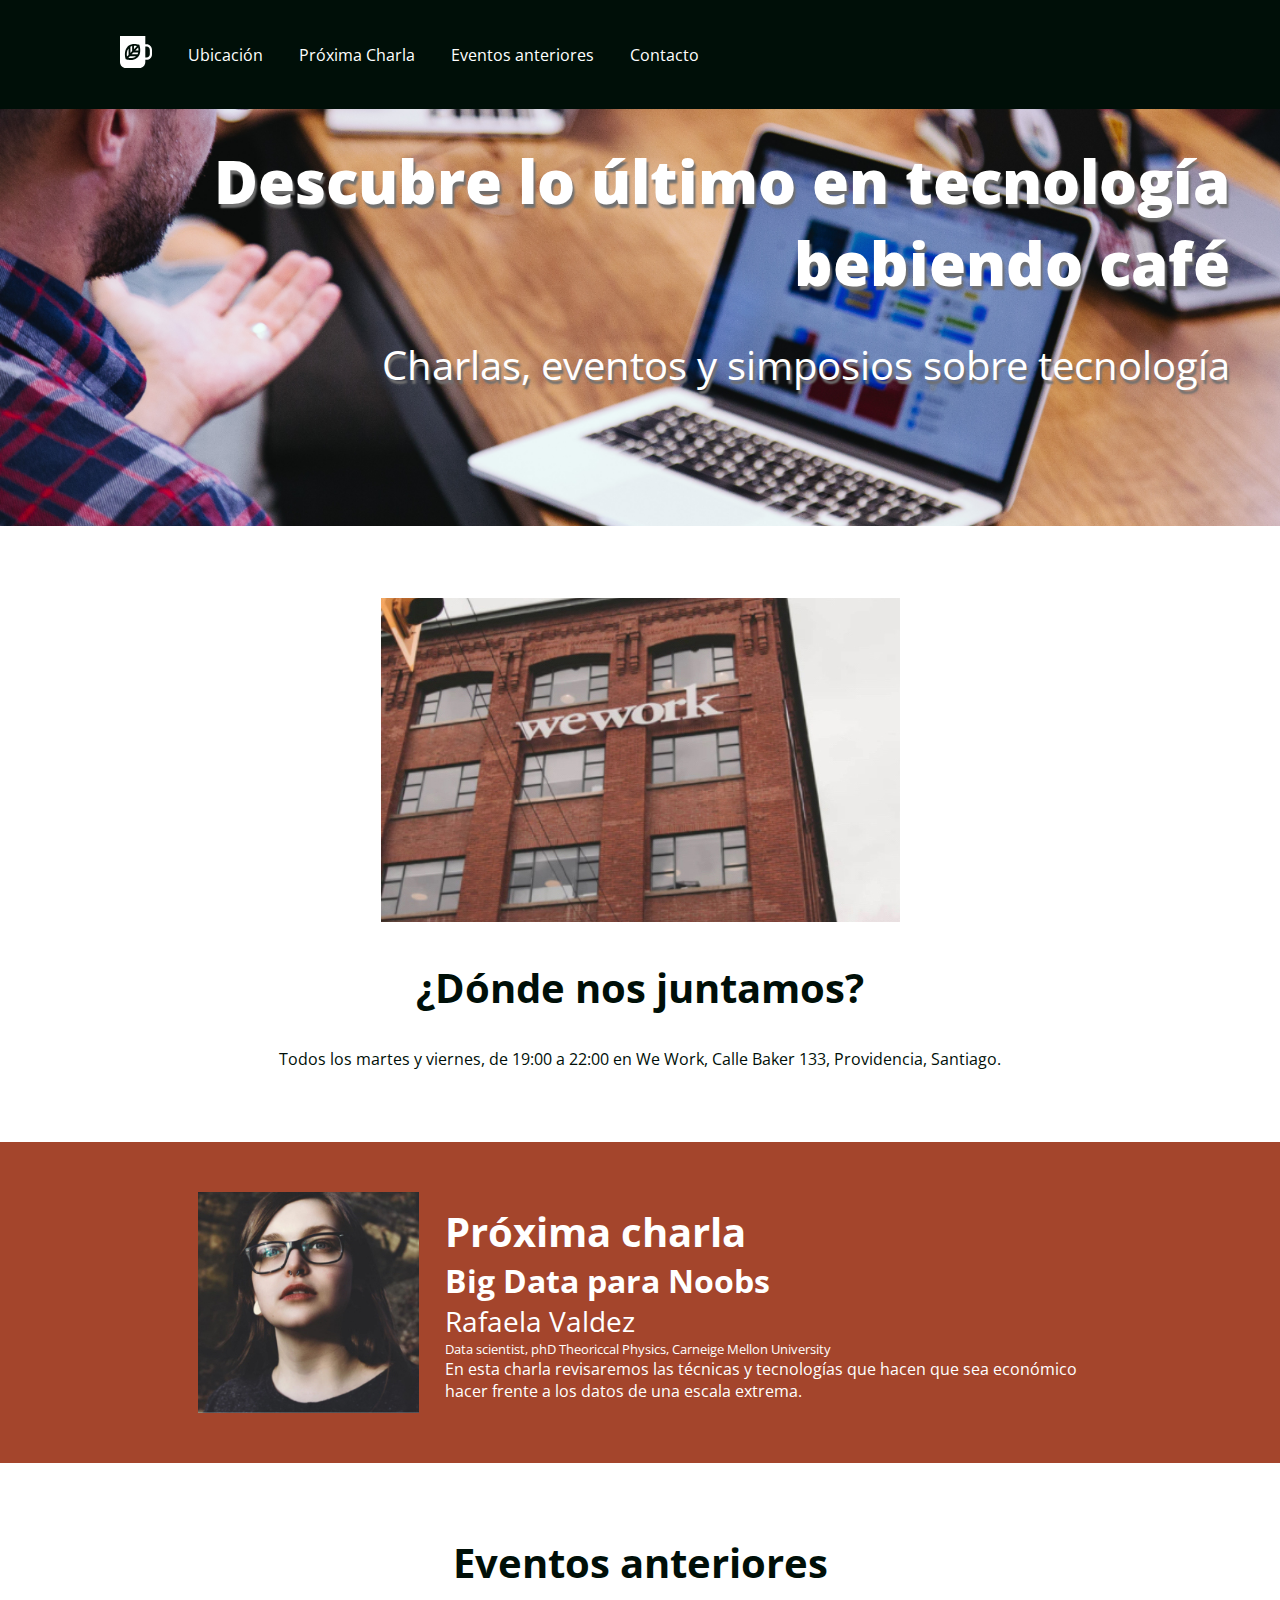
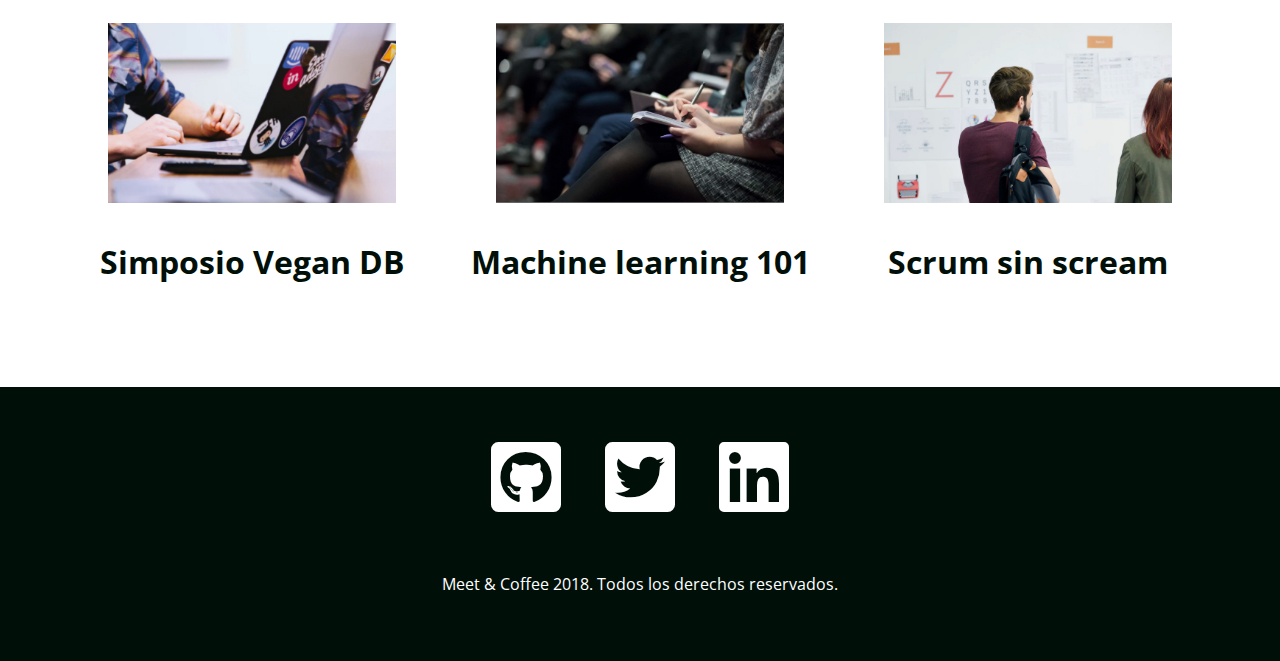
<file: index.html>
<!DOCTYPE html>
<html lang="es" dir="ltr">
  <head>
    <meta charset="utf-8">
    <title> Meet & Coffee </title>
    <link rel="<shortcut icon" type="image/png" href="./assets/img/favicon.png"/>
    <meta name="author" content="Bárbara Francia Pérez">
    <meta name="description" content="Comparte tus conocimientos tomando café">
    <meta name="keywords" content="charlas, eventos, simposios, tecnología, co-work">
    <link rel="preconnect" href="https://fonts.gstatic.com">
    <link href="https://fonts.googleapis.com/css2?family=Open+Sans:wght@400;700;800&display=swap" rel="stylesheet">
    <!-- <link rel="stylesheet" href="https://use.fontawesome.com/relases/v5.6.3/css/all.css" integrity="sha384-UHR"> -->
    <link rel="stylesheet" href="https://cdnjs.cloudflare.com/ajax/libs/font-awesome/5.15.3/css/all.min.css">
    <link rel="stylesheet" href="assets/css/style.css">
  </head>
  <body>
    <nav class="oscuro">
      <ul>
        <li class="icono"><a href="#inicio">
          <svg xmlns="http://www.w3.org/2000/svg" viewbox="0 0 44 44"><path d="M11.8 26l-2.2 2.3c-.5-2.9-.7-7.5 2.2-11.2V26zm-.4 4.1c2.7.5 7.2.7 10.6-2.3h-8.5l-2.1 2.3zm5.3-16.2c-.8.2-1.7.5-2.4.9v8.5l2.4-2.6v-6.8zm2.5-.3v4.6l4-4.2c-1.1-.3-2.5-.5-4-.4zM16 25.2h8.1c.4-.8.7-1.7.9-2.6h-6.6L16 25.2zm28-6.1V25c0 4.3-3.3 7.8-7.4 7.8h-1.8v2.9c0 4.6-3.6 8.3-7.9 8.3h-19C3.6 44 0 40.3 0 35.7V0h34.8v11.4h1.8c4.1 0 7.4 3.5 7.4 7.7zm-16.2.9c.1-2.6-.4-5-.8-6.4-.2-.9-.4-1.4-.4-1.4s-.5-.2-1.4-.4c-1.4-.4-3.6-.9-6.1-.8-.8 0-1.7.1-2.5.3-.8.2-1.6.4-2.4.7-.9.4-1.7.8-2.5 1.5-.6.5-1.1 1-1.6 1.6-4.5 5.4-3.4 12.5-2.6 15.5.2.9.4 1.4.4 1.4s.5.2 1.4.4c2.8.8 9.6 2 14.7-2.7.6-.5 1.1-1.1 1.5-1.7.6-.8 1-1.7 1.4-2.6.3-.8.5-1.7.7-2.6.1-1.1.2-1.9.2-2.8zm13.2-.9c0-2.6-2-4.6-4.4-4.6h-1.8v15.1h1.8c2.4 0 4.4-2.1 4.4-4.6v-5.9zM21 20h4.4c0-1.6-.1-3-.4-4.2L21 20z"/></svg>
        </a></li>
        <li><a href="#ubicacion">Ubicación</a></li>
        <li><a href="#proxima-charla">Próxima Charla</a> </li>
        <li><a href="#eventos">Eventos anteriores</a></li>
        <li><a href="#contacto">Contacto</a></li>
      </ul>
    </nav>

  <header id="inicio" class="hero-section">
    <h1>Descubre lo último en tecnología bebiendo café</h1>
    <h2 class="subtitulo">Charlas, eventos y simposios sobre tecnología</h2>
  </header>

  <section id="ubicacion">
    <img src="assets/img/we-work.jpg" alt="We Work location">
    <h2>¿Dónde nos juntamos?</h2>
    <p>Todos los martes y viernes, de 19:00 a 22:00 en We Work, Calle Baker
    133, Providencia, Santiago.</p>
  </section>

  <section id="proxima-charla" class="sweet-brown">
    <div class="centrado">
      <img src="assets/img/speaker.jpg" alt="Speaker" class="charla-speaker">

      <div class="charla-texto">
        <h2>Próxima charla</h2>
        <h3>Big Data para Noobs</h3>
        <h4>Rafaela Valdez</h4>
        <h5>Data scientist, phD Theoriccal Physics, Carneige Mellon
      University</h5>
        <p>En esta charla revisaremos las técnicas y tecnologías que hacen que
      sea económico hacer frente a los datos de una escala extrema.</p>
      </div>
    </div>
  </section>

  <section id="eventos">
    <h2>Eventos anteriores</h2>

    <article class="evento">
      <a href="evento01.html">
      <img src="assets/img/simposio-vegan.jpg" alt="Simposio Vegan">
      </a>
      <h3>Simposio Vegan DB</h3>
    </article>

    <article class="evento">
      <img src="assets/img/machine-learning.jpg" alt="Machine learning">
      <h3>Machine learning 101</h3>
    </article>

      <article class="evento">
        <img src="assets/img/scrum-sin-scream.jpg" alt="scrum sin scream">
        <h3>Scrum sin scream</h3>
      </article>

  </section>

  <footer id="contacto" class="oscuro">
    <a href="https://github.com/">
      <i class="fab fa-github-square fa-5x"></i>
    </a>
    <a href="https://twitter.com/?lang=es">
      <i class="fab fa-twitter-square fa-5x"></i>
    </a>
    <a href="https://cl.linkedin.com/">
      <i class="fab fa-linkedin fa-5x"></i>
    </a>
   <p>Meet & Coffee 2018. Todos los derechos reservados.</p>
   </footer>
  </body>
</html>
</file>
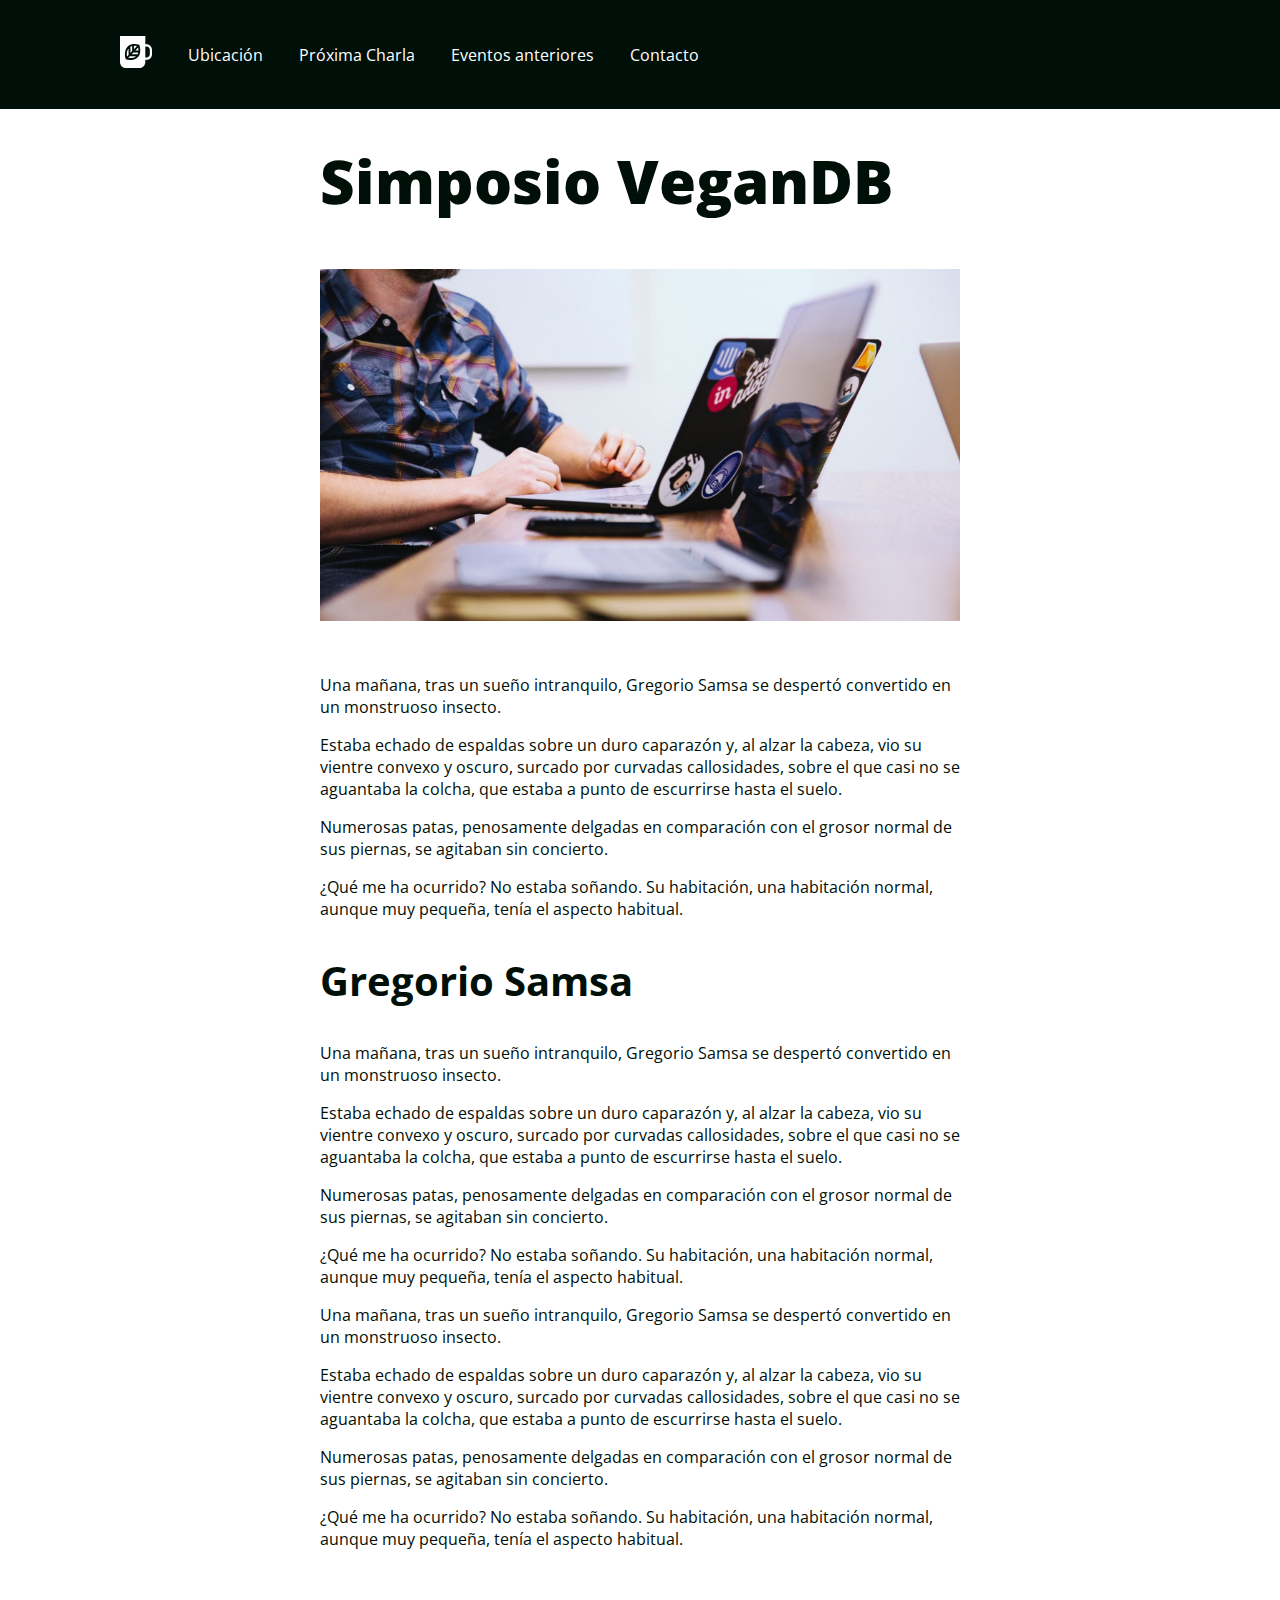
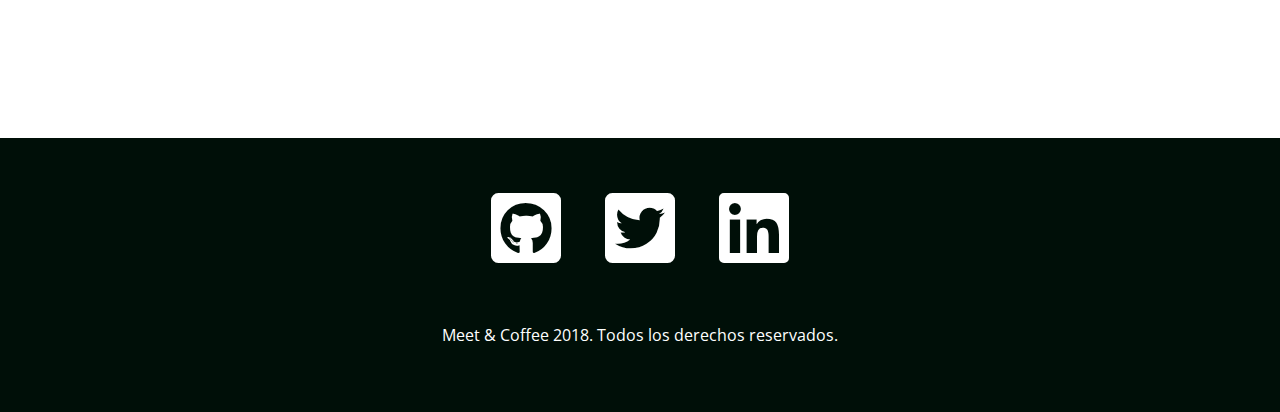
<file: evento01.html>
<!DOCTYPE html>
<html lang="es" dir="ltr">
  <head>
    <meta charset="utf-8">
    <title> Meet & Coffee </title>
    <link rel="<shortcut icon" type="image/png" href="./assets/img/favicon.png"/>
    <meta name="author" content="Bárbara Francia Pérez">
    <meta name="description" content="Comparte tus conocimientos tomando café">
    <meta name="keywords" content="charlas, eventos, simposios, tecnología, co-work">
    <link rel="preconnect" href="https://fonts.gstatic.com">
    <link href="https://fonts.googleapis.com/css2?family=Open+Sans:wght@400;700;800&display=swap" rel="stylesheet">
    <!-- <link rel="stylesheet" href="https://use.fontawesome.com/relases/v5.6.3/css/all.css" integrity="sha384-UHR"> -->
    <link rel="stylesheet" href="https://cdnjs.cloudflare.com/ajax/libs/font-awesome/5.15.3/css/all.min.css">
    <link rel="stylesheet" href="assets/css/style.css">
  </head>
  <body>
    <nav class="oscuro">
      <ul>
        <li class="icono"><a href="#inicio">
          <svg xmlns="http://www.w3.org/2000/svg" viewbox="0 0 44 44"><path d="M11.8 26l-2.2 2.3c-.5-2.9-.7-7.5 2.2-11.2V26zm-.4 4.1c2.7.5 7.2.7 10.6-2.3h-8.5l-2.1 2.3zm5.3-16.2c-.8.2-1.7.5-2.4.9v8.5l2.4-2.6v-6.8zm2.5-.3v4.6l4-4.2c-1.1-.3-2.5-.5-4-.4zM16 25.2h8.1c.4-.8.7-1.7.9-2.6h-6.6L16 25.2zm28-6.1V25c0 4.3-3.3 7.8-7.4 7.8h-1.8v2.9c0 4.6-3.6 8.3-7.9 8.3h-19C3.6 44 0 40.3 0 35.7V0h34.8v11.4h1.8c4.1 0 7.4 3.5 7.4 7.7zm-16.2.9c.1-2.6-.4-5-.8-6.4-.2-.9-.4-1.4-.4-1.4s-.5-.2-1.4-.4c-1.4-.4-3.6-.9-6.1-.8-.8 0-1.7.1-2.5.3-.8.2-1.6.4-2.4.7-.9.4-1.7.8-2.5 1.5-.6.5-1.1 1-1.6 1.6-4.5 5.4-3.4 12.5-2.6 15.5.2.9.4 1.4.4 1.4s.5.2 1.4.4c2.8.8 9.6 2 14.7-2.7.6-.5 1.1-1.1 1.5-1.7.6-.8 1-1.7 1.4-2.6.3-.8.5-1.7.7-2.6.1-1.1.2-1.9.2-2.8zm13.2-.9c0-2.6-2-4.6-4.4-4.6h-1.8v15.1h1.8c2.4 0 4.4-2.1 4.4-4.6v-5.9zM21 20h4.4c0-1.6-.1-3-.4-4.2L21 20z"/></svg>
        </a></li>
        <li><a href="#ubicacion">Ubicación</a></li>
        <li><a href="#proxima-charla">Próxima Charla</a> </li>
        <li><a href="#eventos">Eventos anteriores</a></li>
        <li><a href="#contacto">Contacto</a></li>
      </ul>
    </nav>


<section class="article">
  <h1>Simposio VeganDB</h1>
  <img src="assets/img/post-1.jpg" alt="Imagen">

  <div class="article-text">
  <p>Una mañana, tras un sueño intranquilo, Gregorio Samsa se despertó convertido en un monstruoso insecto.</p>

  <p>Estaba echado de espaldas sobre un duro caparazón y, al alzar la cabeza, vio su vientre convexo y oscuro, surcado por curvadas callosidades, sobre el que casi no se aguantaba la colcha, que estaba a punto de escurrirse hasta el suelo.</p>

  <p>Numerosas patas, penosamente delgadas en comparación con el grosor normal de sus piernas, se agitaban sin concierto.</p>

  <p>¿Qué me ha ocurrido? No estaba soñando. Su habitación, una habitación normal, aunque muy pequeña, tenía el aspecto habitual.</p>

  <h2>Gregorio Samsa</h2>


  <p>Una mañana, tras un sueño intranquilo, Gregorio Samsa se despertó convertido en un monstruoso insecto. </p>
  <p>Estaba echado de espaldas sobre un duro caparazón y, al alzar la cabeza, vio su vientre convexo y oscuro, surcado por curvadas callosidades, sobre el que casi no se aguantaba la colcha, que estaba a punto de escurrirse hasta el suelo. </p>
  <p>Numerosas patas, penosamente delgadas en comparación con el grosor normal de sus piernas, se agitaban sin concierto. </p>
  <p>¿Qué me ha ocurrido? No estaba soñando. Su habitación, una habitación normal, aunque muy pequeña, tenía el aspecto habitual.</p>
  <p>Una mañana, tras un sueño intranquilo, Gregorio Samsa se despertó convertido en un monstruoso insecto. </p>
  <p>Estaba echado de espaldas sobre un duro caparazón y, al alzar la cabeza, vio su vientre convexo y oscuro, surcado por curvadas callosidades, sobre el que casi no se aguantaba la colcha, que estaba a punto de escurrirse hasta el suelo. </p>
  <p>Numerosas patas, penosamente delgadas en comparación con el grosor normal de sus piernas, se agitaban sin concierto. </p>
  <p>¿Qué me ha ocurrido? No estaba soñando. Su habitación, una habitación normal, aunque muy pequeña, tenía el aspecto habitual.</p>
  </div>


</section>
  <footer id="contacto" class="oscuro">
    <a href="https://github.com/">
      <i class="fab fa-github-square fa-5x"></i>
    </a>
    <a href="https://twitter.com/?lang=es">
      <i class="fab fa-twitter-square fa-5x"></i>
    </a>
    <a href="https://cl.linkedin.com/">
      <i class="fab fa-linkedin fa-5x"></i>
    </a>
   <p>Meet & Coffee 2018. Todos los derechos reservados.</p>
   </footer>
  </body>
</html>
</file>
<file: assets/css/style.css>
body {
  text-align: center;
  color: #000f08;
  margin: 0;
  font-family: 'Open Sans', sans-serif;
}

.body * {
  margin: 0;
  border: 0;
  padding: 0;
}

h1 {
  font-weight: 800;
  font-size: 3.75em;
  margin-bottom: 0.25em;
}

h2 {
  font-weight: 700;
  font-size: 2.5em;
}

h3 {
  font-size: 2em;
}

h4 {
  font-size: 1.75em;
}

h5 {
  1.25em;
}

.subtitulo, h4, h5 {
  font-weight: 400;
}

.oscuro {
  background: #000f08;
  color: #ffffff;
}

.oscuro a {
  color: #ffffff;
  text-decoration: none;
}

.sweet-brown {
  text-align: left;
  background: #a4452c;
  color: #ffffff;
  padding: 50px;
  white-space: nowrap;
}

.sweet-brown .centrado .charla-texto h2,
.sweet-brown .centrado .charla-texto h3,
.sweet-brown .centrado .charla-texto h4,
.sweet-brown .centrado .charla-texto h5,
.sweet-brown .centrado .charla-texto p {
  margin: 0
}

.hero-section {
  text-align: right;
  background-image: url('../img/bg-hero.png');
  background-repeat: no-repeat;
  background-size: cover;
  color: #ffffff;
  text-shadow: 0.125em 0.25em 0.125em #707070;
  padding: 6.25rem 3.125rem;
}

section, footer {
  margin-top: 4.5rem;
}

.charla-texto, .evento {
  display: inline-block;
}

footer {
  padding: 3.125rem;
}

.centrado {
  width: 75%;
  margin: 0 auto;
}

.charla-speaker, .charla-texto, .evento {
  display: inline-block;
}

.charla-speaker {
  width: 25%;
  vertical-align: middle;
}

.charla-texto {
  width: 72.5%;
  vertical-align: middle;
  margin-left: 2.5%;
  white-space: normal;
}

.evento {
  width: 30%;
}

.evento img {
  width: 75%;
}

nav {
  text-align: left;
  padding: 1.25rem 4rem;
  position: fixed;
  width: 100vw;
}

nav ul {
  list-style-type: none;
}

nav ul li {
  display: inline-block;
  margin: 0 1em;
  vertical-align: middle;
}

.icono {
  width: 2rem;
}

.icono svg {
  fill: #ffffff;
}

footer i {
  margin: 0 0.25em 0.5em 0.25em;
}

.article{
  padding: 6.25rem 3.125rem;
  width: 50%;
  display: block;
  margin: 0 auto;
  text-align: left;
}

.article img{
  margin: 2rem 0;
  width: 100%;
}
</file>
